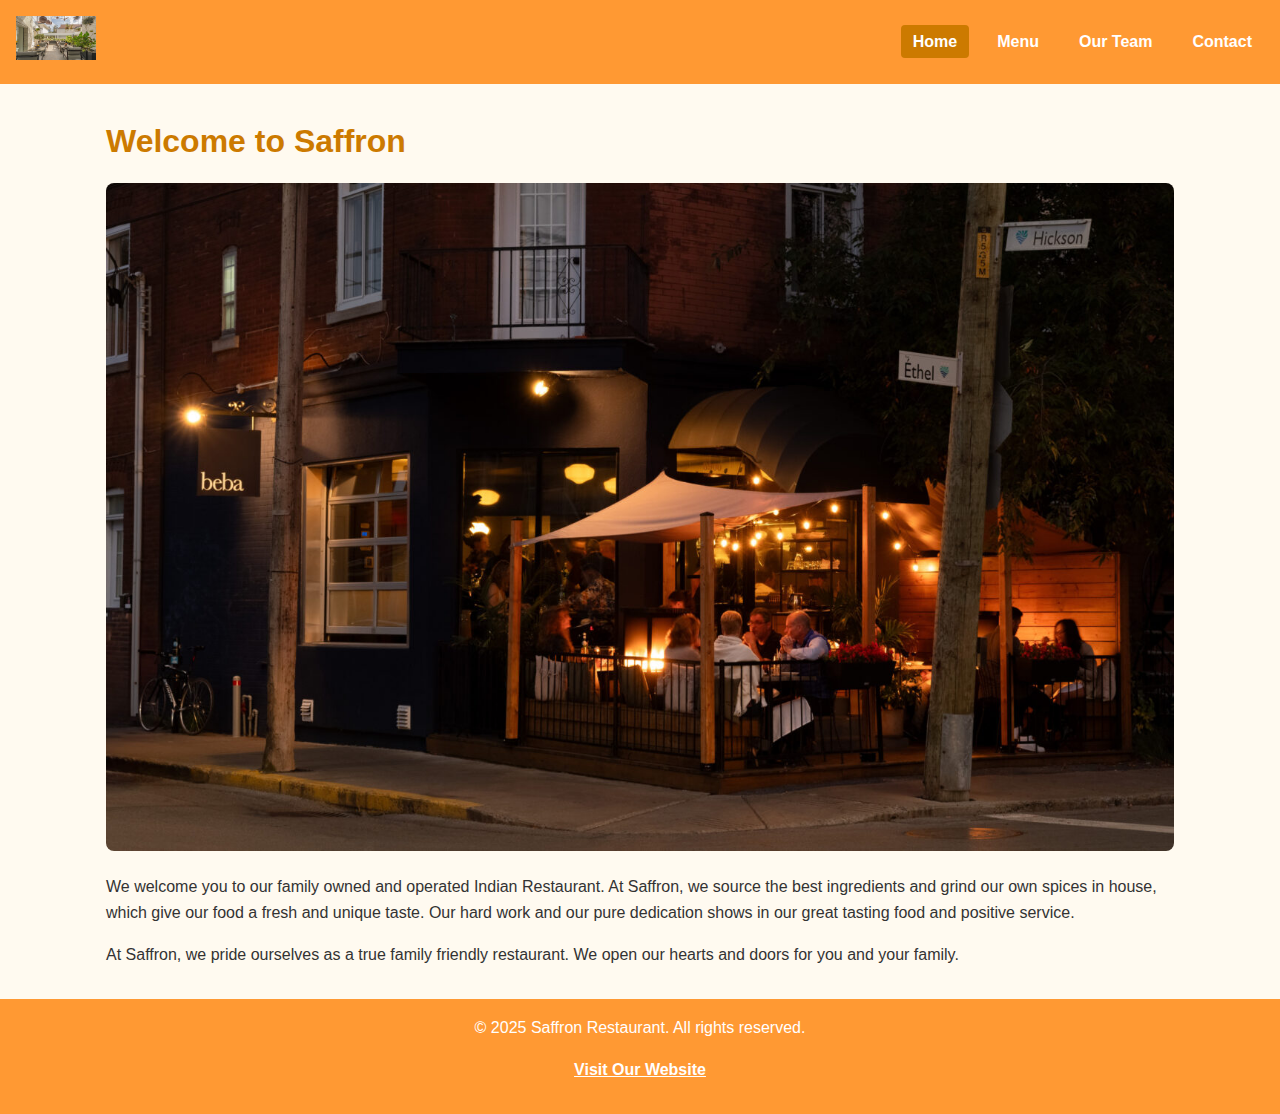
<file: index.html>
<!DOCTYPE html>
<html lang="en">
<head>
  <meta charset="UTF-8" />
  <meta name="viewport" content="width=device-width, initial-scale=1.0"/>
  <title>Saffron - Home</title>
  <link rel="stylesheet" href="style.css" />
</head>
<body>
  <header>
    <div class="logo">
      <!-- logo image -->
      <img src="images/logo.png" alt="Saffron Logo" />
    </div>
    <nav>
      <ul>
        <li><a href="index.html" class="active">Home</a></li>
        <li><a href="menu.html">Menu</a></li>
        <li><a href="team.html">Our Team</a></li>
        <li><a href="contact.html">Contact</a></li>
      </ul>
    </nav>
  </header>

  <main>
    <h1>Welcome to Saffron</h1>
    <div class="hero">
      <!-- indian restaurant image -->
      <img src="images/home.jpg" alt="Saffron Restaurant" />
    </div>
    <p>
      We welcome you to our family owned and operated Indian Restaurant. At Saffron, we source the best ingredients and grind our own spices in house, which give our food a fresh and unique taste. Our hard work and our pure dedication shows in our great tasting food and positive service. 
    </p>
    <p>
      At Saffron, we pride ourselves as a true family friendly restaurant. We open our hearts and doors for you and your family.
    </p>
  </main>

  <footer>
    <p>&copy; 2025 Saffron Restaurant. All rights reserved.</p>
    <p><a href="https://sulaindianrestaurant.com/" target="_blank">Visit Our Website</a></p>
  </footer>
</body>
</html>
</file>
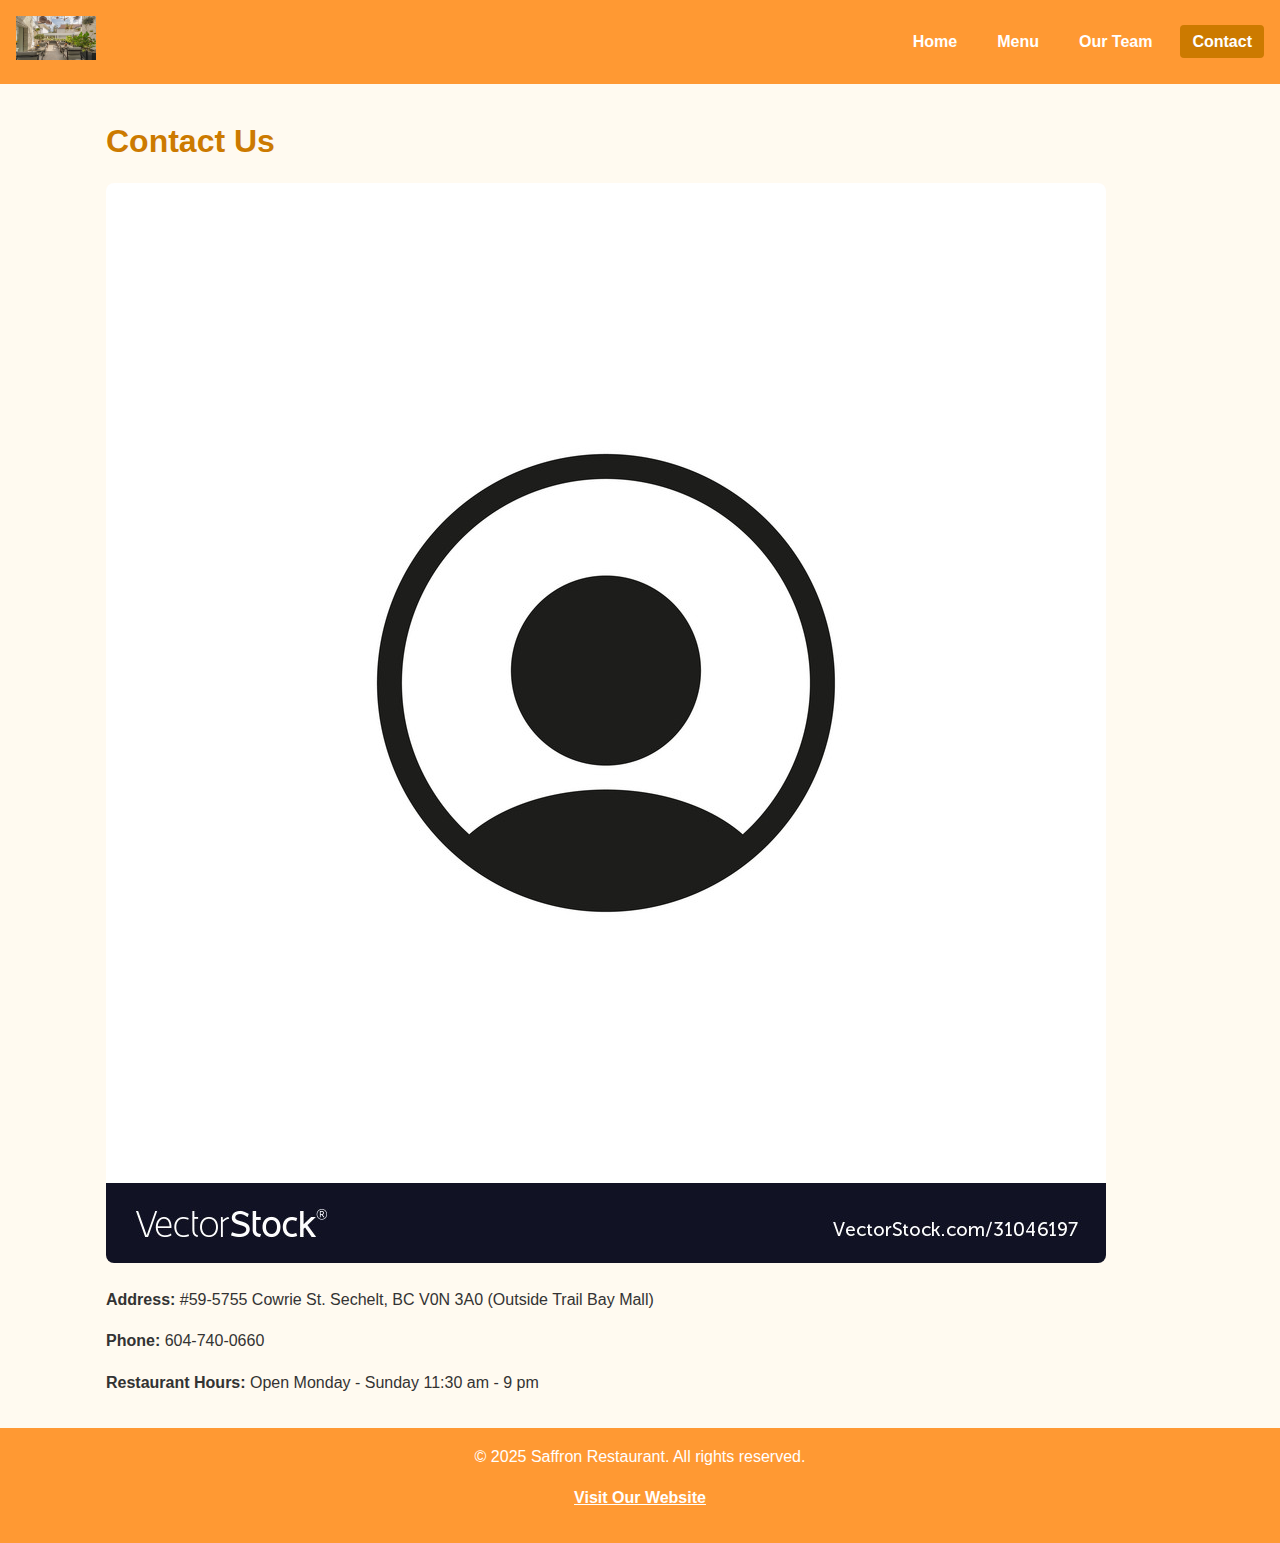
<file: contact.html>
<!DOCTYPE html>
<html lang="en">
<head>
  <meta charset="UTF-8" />
  <meta name="viewport" content="width=device-width, initial-scale=1.0"/>
  <title>Saffron - Contact</title>
  <link rel="stylesheet" href="style.css" />
</head>
<body>
  <header>
    <div class="logo">
      <img src="images/logo.png" alt="Saffron Logo" />
    </div>
    <nav>
      <ul>
        <li><a href="index.html">Home</a></li>
        <li><a href="menu.html">Menu</a></li>
        <li><a href="team.html">Our Team</a></li>
        <li><a href="contact.html" class="active">Contact</a></li>
      </ul>
    </nav>
  </header>

  <main>
    <h1>Contact Us</h1>
    <div class="contact-image">
      <!-- contact image -->
      <img src="images/contact.jpg" alt="Contact Saffron" />
    </div>
    <p><strong>Address:</strong> #59-5755 Cowrie St. Sechelt, BC V0N 3A0 (Outside Trail Bay Mall)</p>
    <p><strong>Phone:</strong> 604-740-0660</p>
    <p><strong>Restaurant Hours:</strong> Open Monday - Sunday 11:30 am - 9 pm</p>
  </main>

  <footer>
    <p>&copy; 2025 Saffron Restaurant. All rights reserved.</p>
    <p><a href="https://sulaindianrestaurant.com/" target="_blank">Visit Our Website</a></p>
  </footer>
</body>
</html>
</file>
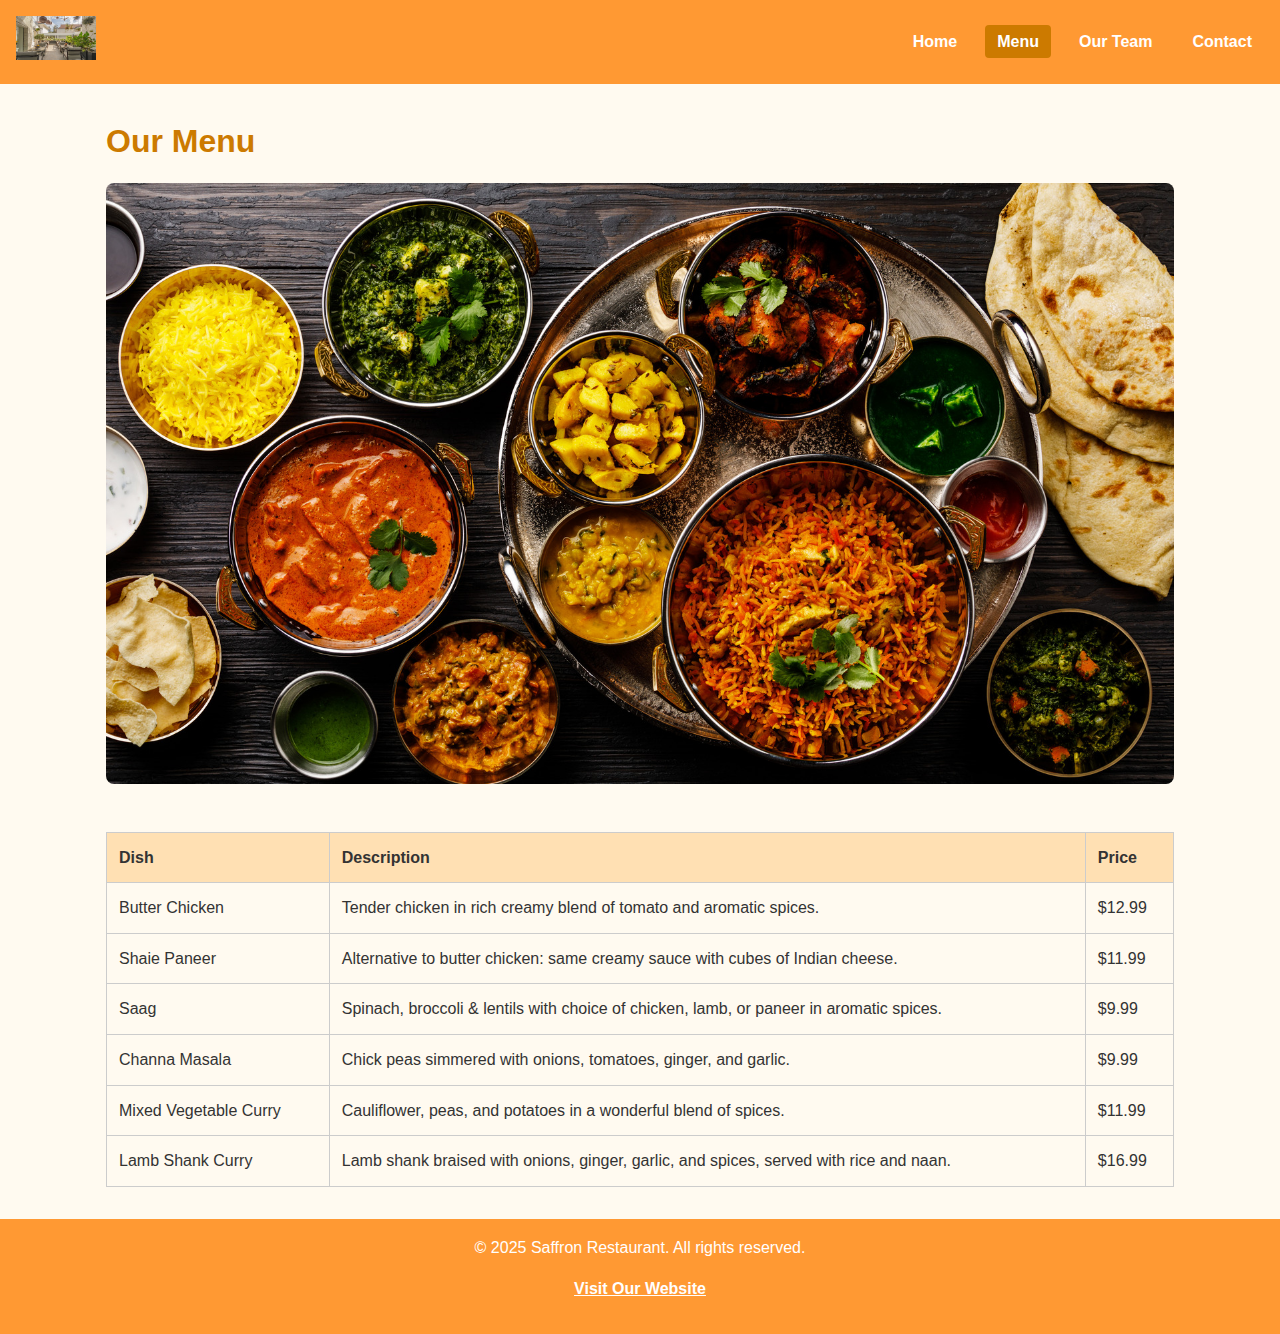
<file: menu.html>
<!DOCTYPE html>
<html lang="en">
<head>
  <meta charset="UTF-8" />
  <meta name="viewport" content="width=device-width, initial-scale=1.0"/>
  <title>Saffron - Menu</title>
  <link rel="stylesheet" href="style.css" />
</head>
<body>
  <header>
    <div class="logo">
      <img src="images/logo.png" alt="Saffron Logo" />
    </div>
    <nav>
      <ul>
        <li><a href="index.html">Home</a></li>
        <li><a href="menu.html" class="active">Menu</a></li>
        <li><a href="team.html">Our Team</a></li>
        <li><a href="contact.html">Contact</a></li>
      </ul>
    </nav>
  </header>

  <main>
    <h1>Our Menu</h1>
    <div class="menu-image">
      <!-- delicious dishes -->
      <img src="images/menu.jpg" alt="Delicious Dishes" />
    </div>

    <!-- Display the menu items in a table-->
    <table>
      <thead>
        <tr>
          <th>Dish</th>
          <th>Description</th>
          <th>Price</th>
        </tr>
      </thead>
      <tbody>
        <tr>
          <td>Butter Chicken</td>
          <td>Tender chicken in rich creamy blend of tomato and aromatic spices.</td>
          <td>$12.99</td>
        </tr>
        <tr>
          <td>Shaie Paneer</td>
          <td>Alternative to butter chicken: same creamy sauce with cubes of Indian cheese.</td>
          <td>$11.99</td>
        </tr>
        <tr>
          <td>Saag</td>
          <td>Spinach, broccoli & lentils with choice of chicken, lamb, or paneer in aromatic spices.</td>
          <td>$9.99</td>
        </tr>
        <tr>
          <td>Channa Masala</td>
          <td>Chick peas simmered with onions, tomatoes, ginger, and garlic.</td>
          <td>$9.99</td>
        </tr>
        <tr>
          <td>Mixed Vegetable Curry</td>
          <td>Cauliflower, peas, and potatoes in a wonderful blend of spices.</td>
          <td>$11.99</td>
        </tr>
        <tr>
          <td>Lamb Shank Curry</td>
          <td>Lamb shank braised with onions, ginger, garlic, and spices, served with rice and naan.</td>
          <td>$16.99</td>
        </tr>
      </tbody>
    </table>
  </main>

  <footer>
    <p>&copy; 2025 Saffron Restaurant. All rights reserved.</p>
    <p><a href="https://sulaindianrestaurant.com/" target="_blank">Visit Our Website</a></p>
  </footer>
</body>
</html>
</file>
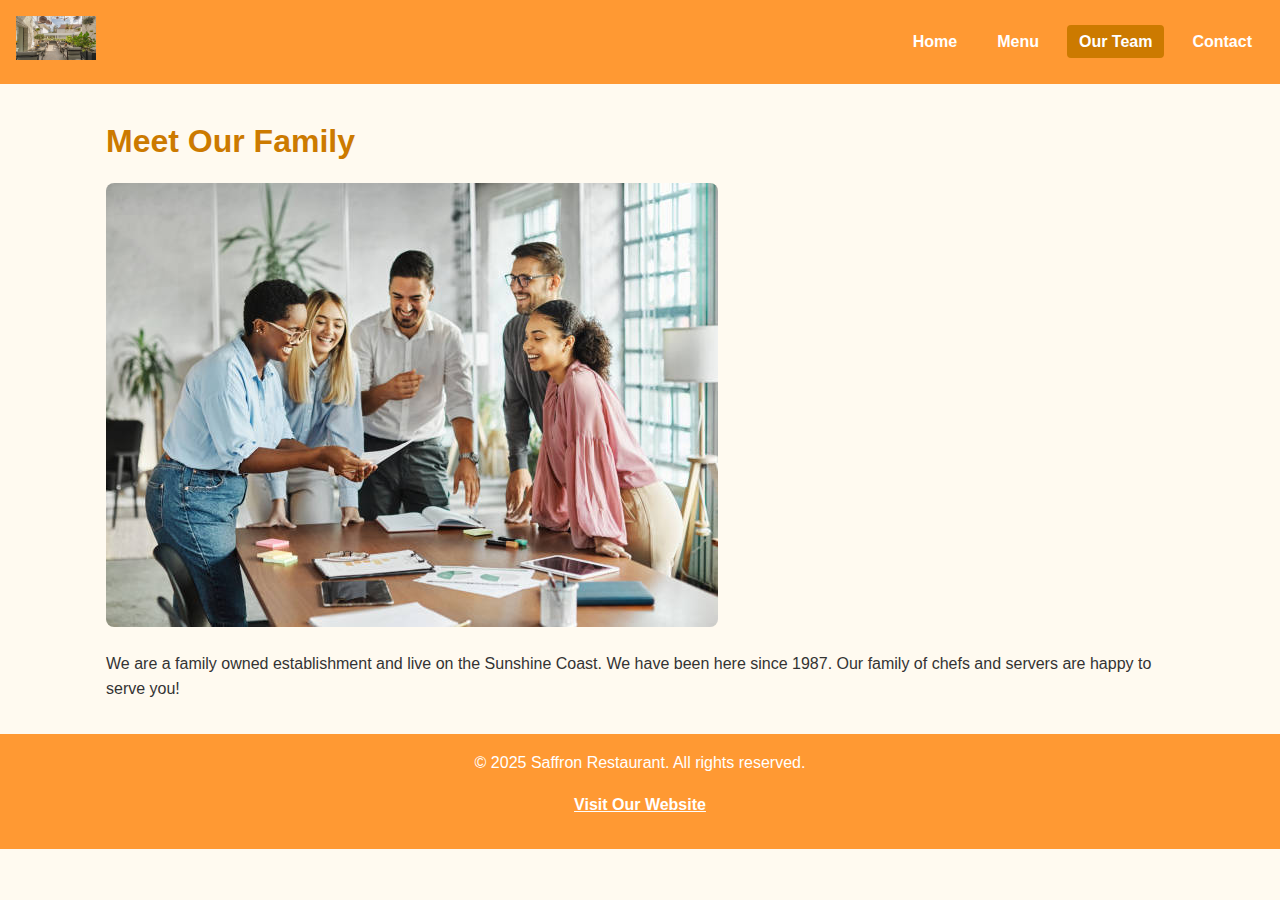
<file: team.html>
<!DOCTYPE html>
<html lang="en">
<head>
  <meta charset="UTF-8" />
  <meta name="viewport" content="width=device-width, initial-scale=1.0"/>
  <title>Saffron - Our Team</title>
  <link rel="stylesheet" href="style.css" />
</head>
<body>
  <header>
    <div class="logo">
      <img src="images/logo.png" alt="Saffron Logo" />
    </div>
    <nav>
      <ul>
        <li><a href="index.html">Home</a></li>
        <li><a href="menu.html">Menu</a></li>
        <li><a href="team.html" class="active">Our Team</a></li>
        <li><a href="contact.html">Contact</a></li>
      </ul>
    </nav>
  </header>

  <main>
    <h1>Meet Our Family</h1>
    <div class="team-image">
      <!-- team-image -->
      <img src="images/team.jpg" alt="Saffron Team" />
    </div>
    <p>
      We are a family owned establishment and live on the Sunshine Coast. We have been here since 1987. Our family of chefs and servers are happy to serve you!
    </p>
  </main>

  <footer>
    <p>&copy; 2025 Saffron Restaurant. All rights reserved.</p>
    <p><a href="https://sulaindianrestaurant.com/" target="_blank">Visit Our Website</a></p>
  </footer>
</body>
</html>
</file>
<file: style.css>
* {
    margin: 0;
    padding: 0;
    box-sizing: border-box;
  }
  
  body {
    font-family: Arial, sans-serif;
    background-color: #fffaf0;
    color: #333;
    line-height: 1.6;
  }
  
  header {
    background-color: #ff9933; 
    padding: 1rem;
    display: flex;
    align-items: center;
    justify-content: space-between;
  }
  
  .logo img {
    max-width: 80px;
    height: auto;
  }
  
  nav ul {
    list-style: none;
    display: flex;
    gap: 1rem;
  }
  
  nav a {
    color: #ffffff;
    text-decoration: none;
    font-weight: bold;
    padding: 0.5rem 0.75rem;
    border-radius: 4px;
    transition: background-color 0.3s ease;
  }
  
  nav a:hover {
    background-color: #cc7a00;
  }
  
  nav a.active {
    background-color: #cc7a00;
  }
  
  main {
    max-width: 1100px;
    margin: 2rem auto;
    padding: 0 1rem;
  }
  
  main h1 {
    margin-bottom: 1rem;
    color: #cc7a00;
  }
  
  .hero img,
  .menu-image img,
  .contact-image img,
  .team-image img {
    max-width: 100%;
    height: auto;
    margin-bottom: 1rem;
    border-radius: 8px;
  }
  
  p {
    margin-bottom: 1rem;
  }
  
  table {
    width: 100%;
    border-collapse: collapse;
    margin-top: 1.5rem;
  }
  
  table thead {
    background-color: #ffe0b3;
  }
  
  table th,
  table td {
    border: 1px solid #ccc;
    padding: 0.75rem;
    text-align: left;
  }
  
  footer {
    background-color: #ff9933;
    color: #fff;
    text-align: center;
    padding: 1rem;
    margin-top: 2rem;
  }
  
  footer a {
    color: #fff;
    text-decoration: underline;
    font-weight: bold;
  }
</file>
